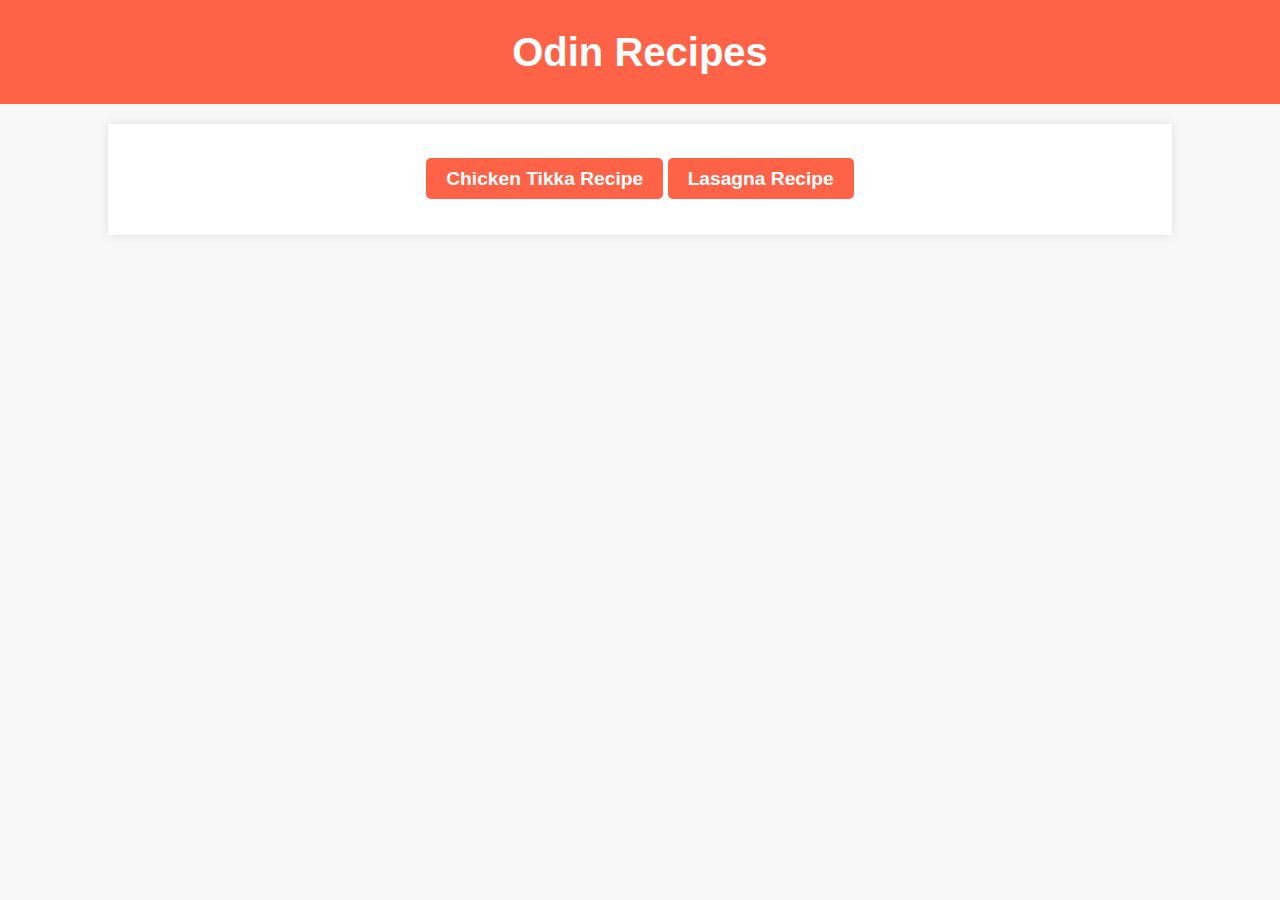
<file: index.html>
<!DOCTYPE html>
<html lang="en">
<head>
    <meta charset="UTF-8">
    <meta name="viewport" content="width=device-width, initial-scale=1.0">
    <link rel="stylesheet" href="styles.css">
    <title>Document</title>
</head>
<body>

    <h1>Odin Recipes</h1>
    <div class="container">
    <ul>
        <li class="recipe-link"><a href="recipes/chicken_tikka.html">Chicken Tikka Recipe</a></li>
        <li class="recipe-link"><a href="recipes/lasagna.html" >Lasagna Recipe</a></li>
    </ul>
    </div>
</body>
</html>
</file>
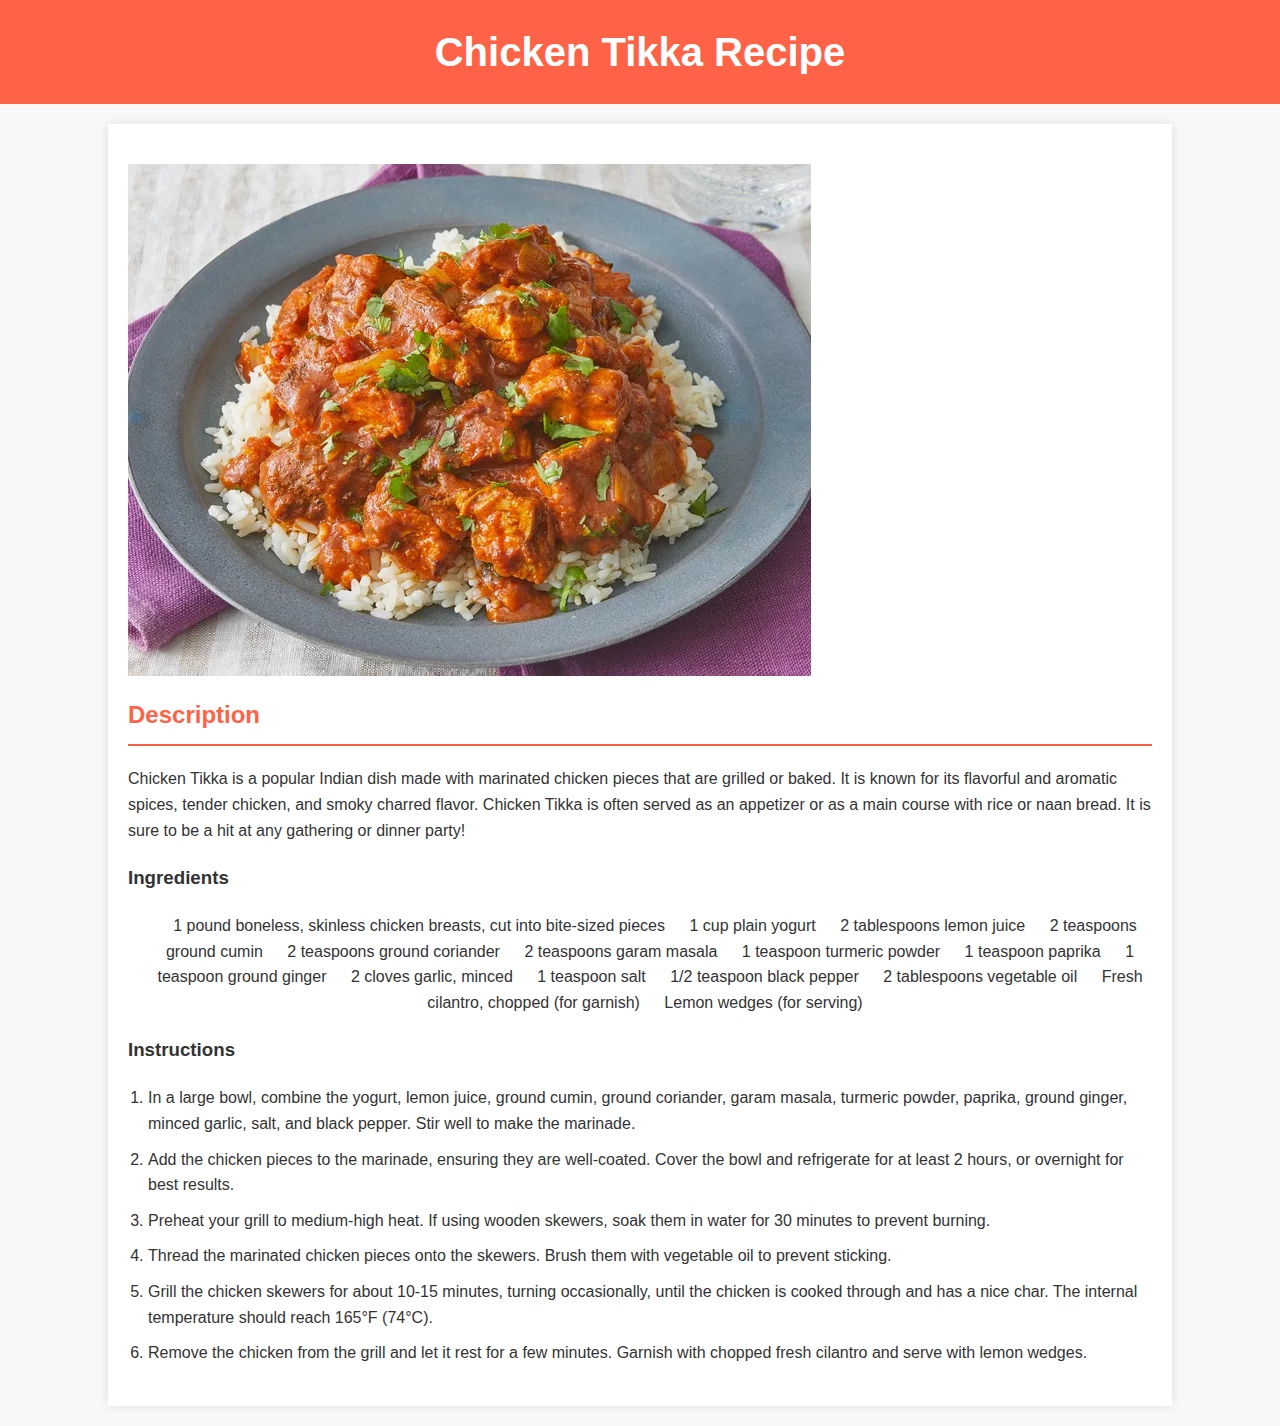
<file: recipes/chicken_tikka.html>
<!DOCTYPE html>
<html lang="en">
<head>
    <meta charset="UTF-8">
    <meta name="viewport" content="width=device-width, initial-scale=1.0">
    <link rel="stylesheet" href="../styles.css">
    <title>Document</title>
</head>
<body>
    <h1>Chicken Tikka Recipe</h1>
    <div class="container">
    <img src="../images/chicken_img.webp" alt="Lasagna">
        <h2>Description</h2>
        <p>Chicken Tikka is a popular Indian dish made with marinated chicken pieces that are grilled or baked. 
            It is known for its flavorful and aromatic spices, tender chicken, and smoky charred flavor. 
            Chicken Tikka is often served as an appetizer or as a main course with rice or naan bread. 
            It is sure to be a hit at any gathering or dinner party!</p>
            <h3>Ingredients</h3>
            <ul class="ingredients">
                <li>1 pound boneless, skinless chicken breasts, cut into bite-sized pieces</li>
                <li>1 cup plain yogurt</li>
                <li>2 tablespoons lemon juice</li>
                <li>2 teaspoons ground cumin</li>
                <li>2 teaspoons ground coriander</li>
                <li>2 teaspoons garam masala</li>
                <li>1 teaspoon turmeric powder</li>
                <li>1 teaspoon paprika</li>
                <li>1 teaspoon ground ginger</li>
                <li>2 cloves garlic, minced</li>
                <li>1 teaspoon salt</li>
                <li>1/2 teaspoon black pepper</li>
                <li>2 tablespoons vegetable oil</li>
                <li>Fresh cilantro, chopped (for garnish)</li>
                <li>Lemon wedges (for serving)</li>
            </ul>
            <h3>Instructions</h3>
            <ol class= "instructions">
                <li>In a large bowl, combine the yogurt, lemon juice, ground cumin, ground coriander, garam masala, turmeric powder, paprika, ground ginger, minced garlic, salt, and black pepper. Stir well to make the marinade.</li>
                <li>Add the chicken pieces to the marinade, ensuring they are well-coated. Cover the bowl and refrigerate for at least 2 hours, or overnight for best results.</li>
                <li>Preheat your grill to medium-high heat. If using wooden skewers, soak them in water for 30 minutes to prevent burning.</li>
                <li>Thread the marinated chicken pieces onto the skewers. Brush them with vegetable oil to prevent sticking.</li>
                <li>Grill the chicken skewers for about 10-15 minutes, turning occasionally, until the chicken is cooked through and has a nice char. The internal temperature should reach 165°F (74°C).</li>
                <li>Remove the chicken from the grill and let it rest for a few minutes. Garnish with chopped fresh cilantro and serve with lemon wedges.</li>
            </ol>
            </div>
</body>
</body>
</html>
</file>
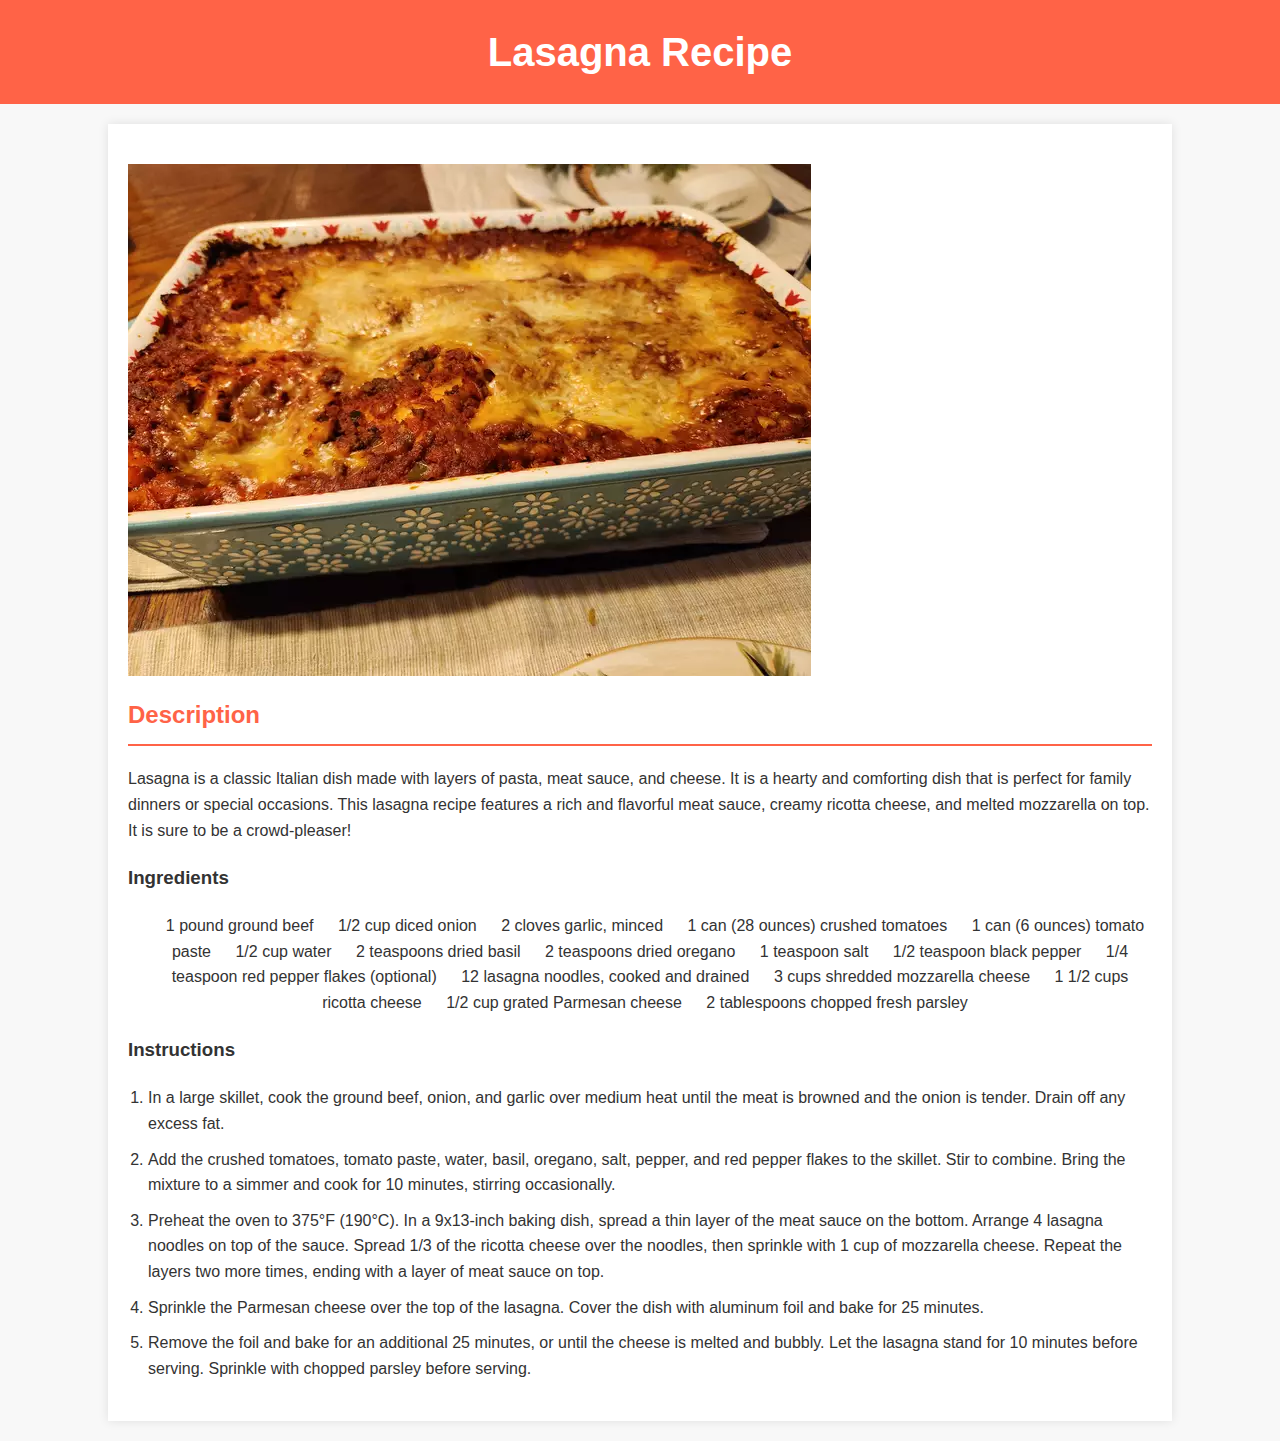
<file: recipes/lasagna.html>
<!DOCTYPE html>
<html lang="en">
<head>
    <meta charset="UTF-8">
    <meta name="viewport" content="width=device-width, initial-scale=1.0">
    <link rel="stylesheet" href="../styles.css">
    <title>Document</title>
</head>
<body>
    <h1>Lasagna Recipe</h1>
    <div class="container">
    <img src="../images/lasagna_img.webp" alt="Lasagna">
    <h2>Description</h2>
    <p>Lasagna is a classic Italian dish made with layers of pasta, meat sauce, and cheese. 
        It is a hearty and comforting dish that is perfect for family dinners or special occasions. 
        This lasagna recipe features a rich and flavorful meat sauce, creamy ricotta cheese, and melted mozzarella on top. 
        It is sure to be a crowd-pleaser!</p>
        <h3>Ingredients</h3>
        <ul class = "ingredients">
            <li>1 pound ground beef</li>
            <li>1/2 cup diced onion</li>
            <li>2 cloves garlic, minced</li>
            <li>1 can (28 ounces) crushed tomatoes</li>
            <li>1 can (6 ounces) tomato paste</li>
            <li>1/2 cup water</li>
            <li>2 teaspoons dried basil</li>
            <li>2 teaspoons dried oregano</li>
            <li>1 teaspoon salt</li>
            <li>1/2 teaspoon black pepper</li>
            <li>1/4 teaspoon red pepper flakes (optional)</li>
            <li>12 lasagna noodles, cooked and drained</li>
            <li>3 cups shredded mozzarella cheese</li>
            <li>1 1/2 cups ricotta cheese</li>
            <li>1/2 cup grated Parmesan cheese</li>
            <li>2 tablespoons chopped fresh parsley</li>


        </ul>
        <h3>Instructions</h3>
        <ol class="instructions">
            <li>In a large skillet, cook the ground beef, onion, and garlic over medium heat until the meat is browned and the onion is tender. Drain off any excess fat.</li>
            <li>Add the crushed tomatoes, tomato paste, water, basil, oregano, salt, pepper, and red pepper flakes to the skillet. Stir to combine. Bring the mixture to a simmer and cook for 10 minutes, stirring occasionally.</li>
            <li>Preheat the oven to 375°F (190°C). In a 9x13-inch baking dish, spread a thin layer of the meat sauce on the bottom. Arrange 4 lasagna noodles on top of the sauce. Spread 1/3 of the ricotta cheese over the noodles, then sprinkle with 1 cup of mozzarella cheese. Repeat the layers two more times, ending with a layer of meat sauce on top.</li>
            <li>Sprinkle the Parmesan cheese over the top of the lasagna. Cover the dish with aluminum foil and bake for 25 minutes.</li>
            <li>Remove the foil and bake for an additional 25 minutes, or until the cheese is melted and bubbly. Let the lasagna stand for 10 minutes before serving. Sprinkle with chopped parsley before serving.</li>
        </ol>

        </div>
</body>
</body>
</html>
</file>
<file: styles.css>
/* General styles for body and text */
body {
    font-family: Arial, sans-serif;
    margin: 0;
    padding: 0;
    line-height: 1.6;
    background-color: #f8f8f8;
    color: #333;
}

/* Header styles */
h1 {
    background-color: #ff6347;
    color: white;
    text-align: center;
    padding: 20px 0;
    margin: 0;
    font-size: 2.5em;
}

/* Navigation list styles */
ul {
    list-style-type: none;
    padding: 0;
    text-align: center;
    margin: 20px 0;
}

ul li {
    display: inline;
    margin: 0 10px;
}

ul li a {
    text-decoration: none;
    color: #ff6347;
    font-weight: bold;
    font-size: 1.2em;
}

ul li a:hover {
    color: #333;
}

/* Content area styles */
.container {
    width: 80%;
    margin: 20px auto;
    background: white;
    padding: 20px;
    box-shadow: 0 0 10px rgba(0, 0, 0, 0.1);
}

img {
    max-width: 100%;
    height: auto;
    display: block;
    margin: 20px 0;
}

/* Subheaders and sections */
h2 {
    color: #ff6347;
    border-bottom: 2px solid #ff6347;
    padding-bottom: 10px;
}

h3 {
    color: #333;
    margin-top: 20px;
}

p {
    margin: 20px 0;
}

ul.ingredients, ol.instructions {
    margin: 20px 0;
    padding-left: 20px;
}

ul.ingredients li, ol.instructions li {
    margin-bottom: 10px;
}

/* Specific styles for recipe links */
.recipe-link {
    text-align: center;
    margin: 20px 0;
}

.recipe-link a {
    text-decoration: none;
    color: #fff;
    background-color: #ff6347;
    padding: 10px 20px;
    border-radius: 5px;
    font-size: 1.2em;
}

.recipe-link a:hover {
    background-color: #333;
}
</file>
